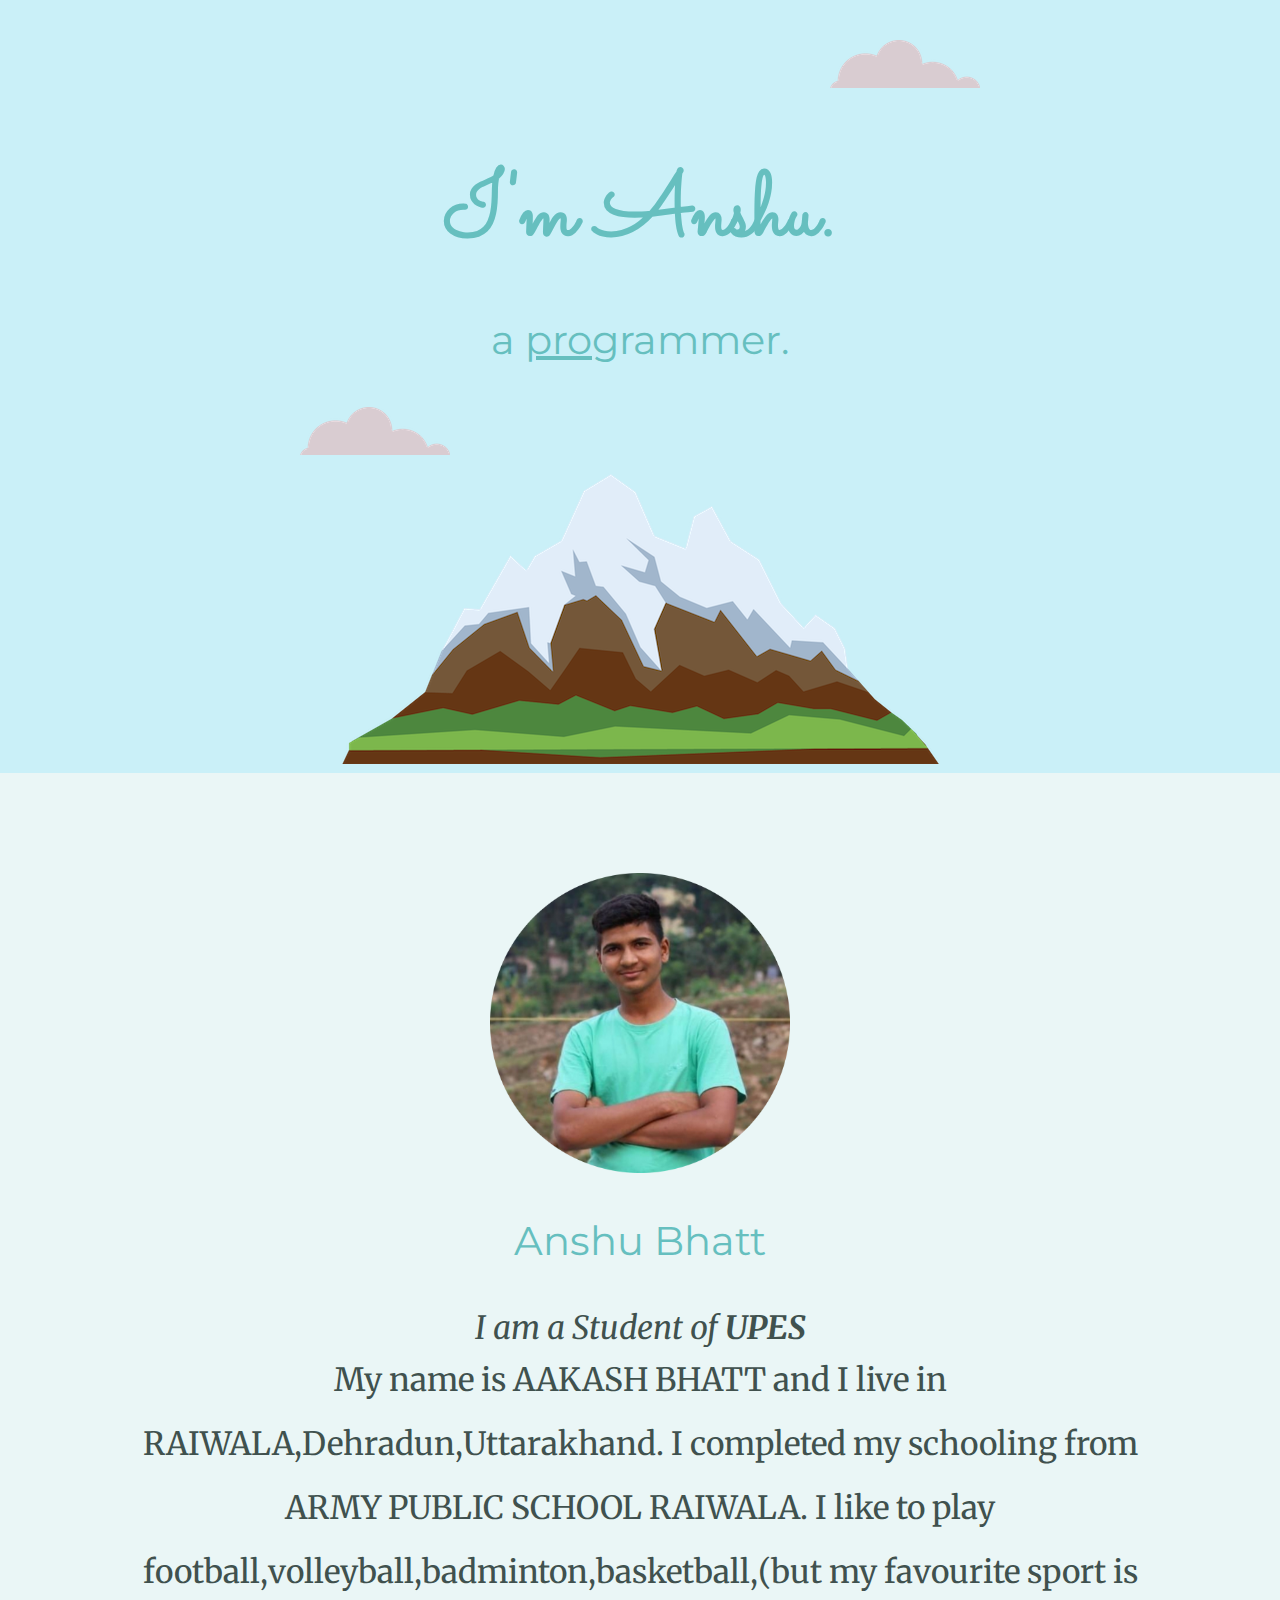
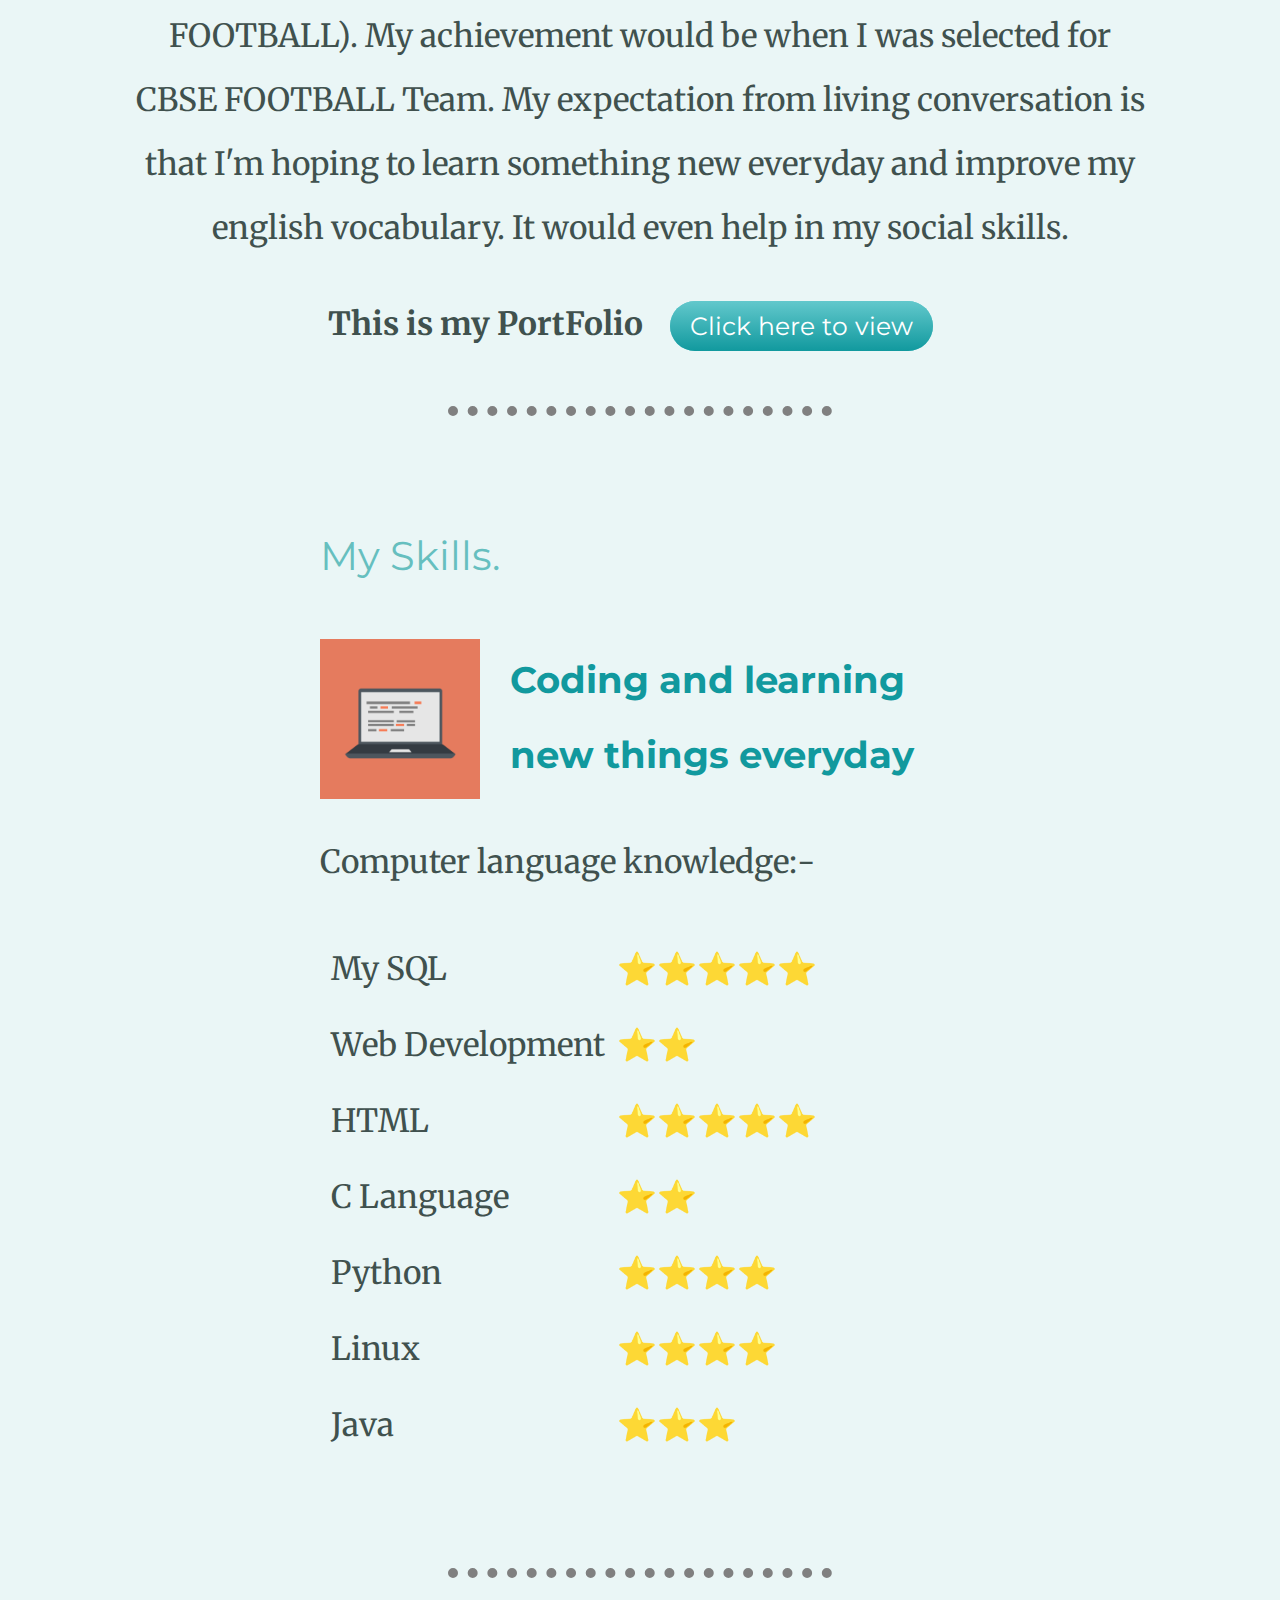
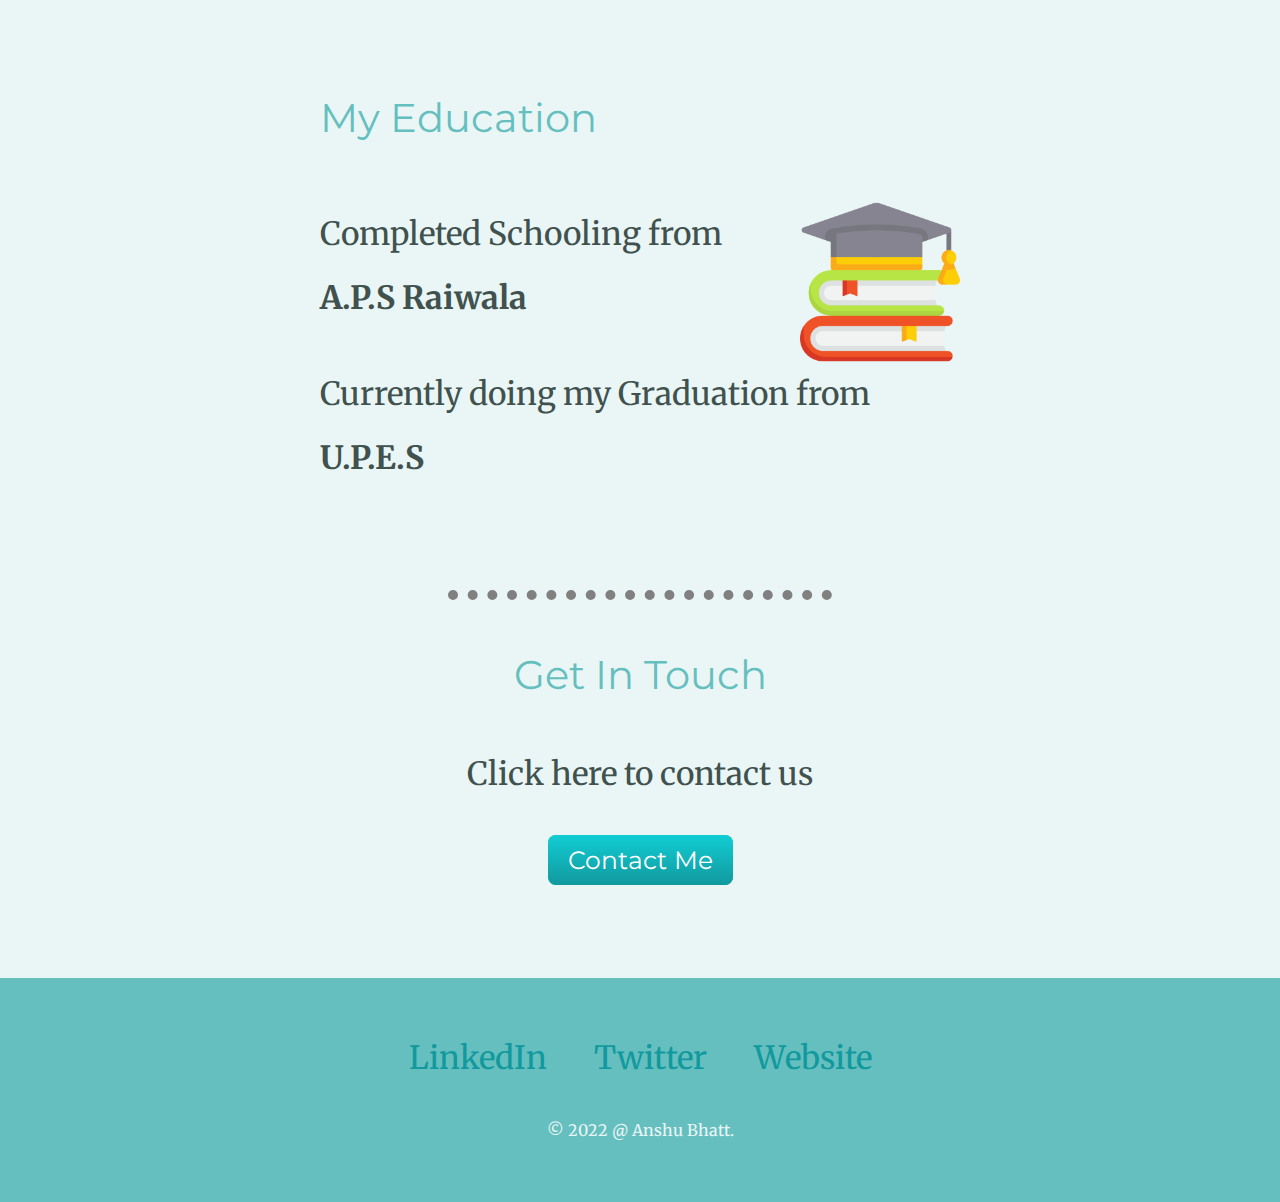
<file: index.html>
<!DOCTYPE html>
<html lang="en">

<head>
  <meta charset="UTF-8">
  <meta http-equiv="X-UA-Compatible" content="IE=edge">
  <meta name="viewport" content="width=device-width, initial-scale=1.0">
  <title>My_Fun_Web</title>
  <link rel="stylesheet" href="Css/style.css">
  <link rel="preconnect" href="https://fonts.googleapis.com">
  <link rel="preconnect" href="https://fonts.gstatic.com" crossorigin>
  <link href="https://fonts.googleapis.com/css2?family=Merriweather&family=Montserrat&family=Sacramento&display=swap"
    rel="stylesheet">
    <link rel="icon" href="favicon.ico">
</head>

<body>
  <div class="top-container">
    <img class="topCloud" src="images/cloud.png" alt="cloud-image">
    <h1>I'm Anshu.</h1>
    <h2>a <span class="pro">pro</span>grammer.</h2>
    <img class="buttomCloud" src="images/cloud.png" alt="cloud-image">
    <img src="images/mountain.png" alt="cloud-image">
  </div>
  <div class="middle-container">
    <div class="profile">
      <img class="pro" src="images/anshu .png" alt="profile-pic" width="300px" height="300px">
      <h2>Anshu Bhatt</h2>
      <em> I am a Student of <strong>UPES</strong></em>
      <p class="intro">
        My name is AAKASH BHATT and I live in RAIWALA,Dehradun,Uttarakhand. I
        completed my schooling from ARMY PUBLIC SCHOOL RAIWALA. I like to play
        football,volleyball,badminton,basketball,(but my favourite sport is
        FOOTBALL). My achievement would be when I was selected for CBSE FOOTBALL
        Team. My expectation from living conversation is that I'm hoping to learn
        something new everyday and improve my english vocabulary. It would even
        help in my social skills.
      </p>
      <p>
        <b>This is my PortFolio </b><a class="portfolio"
          href="https://docs.google.com/presentation/d/1S0oBwbDEUNkzecRPX24hpIUy7V4vVUtQg82xOqaaDr4/edit?usp=sharing"
          target="_blank">Click here to view</a>
      </p>
    </div>
    <hr>
    <div class="skills">
      <div class="skill-row">
        <h2>My Skills.</h2>
        <img class="ski" src="images/computer.png" alt="computer">
        <h3>Coding and learning new things everyday</h3>
        <p>Computer language knowledge:-</p>
        <table cellspacing="10">
          <tr>
            <td>My SQL</td>
            <td>⭐⭐⭐⭐⭐</td>
          </tr>

          <tr>
            <td>Web Development </td>
            <td>⭐⭐</td>
          </tr>
          <tr>
            <td>HTML </td>
            <td>⭐⭐⭐⭐⭐</td>
          </tr>
          <tr>
            <td>C Language </td>
            <td>⭐⭐</td>
          </tr>
          <tr>
            <td>Python </td>
            <td>⭐⭐⭐⭐</td>
          </tr>
          <tr>
            <td>Linux </td>
            <td>⭐⭐⭐⭐</td>
          </tr>
          <tr>
            <td>Java </td>
            <td>⭐⭐⭐</td>
          </tr>
        </table>
      </div>
      <hr>
      <div class="skill-row">
        <h2>My Education</h2>
        <img class="edu" src="images/education.png" alt="books"  >
          <p>Completed Schooling from <strong>A.P.S Raiwala</strong></p>
          <p> Currently doing my Graduation from <strong>U.P.E.S</strong></p>
      </div>
    </div>
    <hr>
    <div class="contact-me">
      <h2>Get In Touch</h2>
      <p>Click here to contact us</p>
      <a  class="btn" href="contact.html" target="_blank">Contact Me</a>
    </div>
  </div>


  <div class="buttom">
    <br>
    <a class="footer-link" href="https://www.linkedin.com/">LinkedIn</a>
    <a class="footer-link" href="https://twitter.com/">Twitter</a>
    <a class="footer-link" href="https://www.appbrewery.co/">Website</a>
    <p class="cpyrght">© 2022 @ Anshu Bhatt.</p>
  </div>


</body>

</html>
</file>
<file: Css/style.css>
body {
  color: #40514E;
  background-color: #EAF6F6;
  margin: 0px;
  text-align: center;
  font-family: 'Merriweather', serif;
  font-size: 200%;
}
h1 {
 margin: 50px auto 0 auto;
 font-family: 'Sacramento', cursive;
 font-size: 5.625rem;
 color: #66BFBF;

}
h2{
  font-family: 'Montserrat', sans-serif;
  font-size: 2.5rem;
  color: #66BFBF;
  font-weight: normal;
  padding-bottom: 10px;
  
}
h3{
  font-family: 'Montserrat', sans-serif;
  color: #11999E;
}
a{
  color: #11999E;
  font-family: 'Merriweather', serif;
  margin:10px 20px;
  text-decoration: none;
}
a:hover{
  color:#EAF6F6;
}

.top-container {
  background-color: #CAF0F8;
  position: relative;
  padding-top: 100px;
}
.pro{
  text-decoration: underline;
}
.topCloud{
  position: absolute;
  right: 300px;
  top: 40px; 
}
.buttomCloud{
  position: absolute;
  left: 300px;
}
.middle-container{
  margin:100px 0;
}
.buttom{
  background-color: #66BFBF;
  margin-top: 100px;
  padding: 20px;
}
.skill-row{
  width: 50%;
  margin: 100px auto 100px auto;
  text-align: left;
  line-height: 2;
  
}
.ski{
  width: 25%;
  float: left;
  margin-right: 30px;
}
.edu{
  width: 25%;
  float: right;
  margin-left: 30px;
}
.cpyrght{
  color: #EAF6F6;
  font-size:1rem;
  padding: 20px 0;
}
hr{
  width: 30%;
  border-width: 10px;
  border-color: grey;
  border-style: none;
  border-top-style: dotted;
  margin : 50px auto 50px auto;
}
.intro{
  width: 80%;
  margin: auto;
}
p{
  line-height: 2;
}

.portfolio {
  background: #62c8cc;
  background-image: -webkit-linear-gradient(top, #62c8cc, #11999e);
  background-image: -moz-linear-gradient(top, #62c8cc, #11999e);
  background-image: -ms-linear-gradient(top, #62c8cc, #11999e);
  background-image: -o-linear-gradient(top, #62c8cc, #11999e);
  background-image: linear-gradient(to bottom, #62c8cc, #11999e);
  -webkit-border-radius: 60;
  -moz-border-radius: 60;
  border-radius: 60px;
  font-family: 'Montserrat', sans-serif;
  color: white;
  font-size: 25px;
  padding: 10px 20px 10px 20px;
  text-decoration: none;
}

.portfolio:hover {
  background: #daebe9;
  background-image: -webkit-linear-gradient(top, #daebe9, #6fd1c1);
  background-image: -moz-linear-gradient(top, #daebe9, #6fd1c1);
  background-image: -ms-linear-gradient(top, #daebe9, #6fd1c1);
  background-image: -o-linear-gradient(top, #daebe9, #6fd1c1);
  background-image: linear-gradient(to bottom, #daebe9, #6fd1c1);
  text-decoration: none;
}

.btn {
  background: #11cdd4;
  background-image: -webkit-linear-gradient(top, #11cdd4, #11999e);
  background-image: -moz-linear-gradient(top, #11cdd4, #11999e);
  background-image: -ms-linear-gradient(top, #11cdd4, #11999e);
  background-image: -o-linear-gradient(top, #11cdd4, #11999e);
  background-image: linear-gradient(to bottom, #11cdd4, #11999e);
  -webkit-border-radius: 8;
  -moz-border-radius: 8;
  border-radius: 8px;
  font-family: 'Montserrat', sans-serif;
  color: white;
  font-size: 25px;
  padding: 10px 20px 10px 20px;
  text-decoration: none;
}

.btn:hover {
  background: #30e3cb;
  background-image: -webkit-linear-gradient(top, #30e3cb, #2bc4ad);
  background-image: -moz-linear-gradient(top, #30e3cb, #2bc4ad);
  background-image: -ms-linear-gradient(top, #30e3cb, #2bc4ad);
  background-image: -o-linear-gradient(top, #30e3cb, #2bc4ad);
  background-image: linear-gradient(to bottom, #30e3cb, #2bc4ad);
  text-decoration: none;
}
</file>
